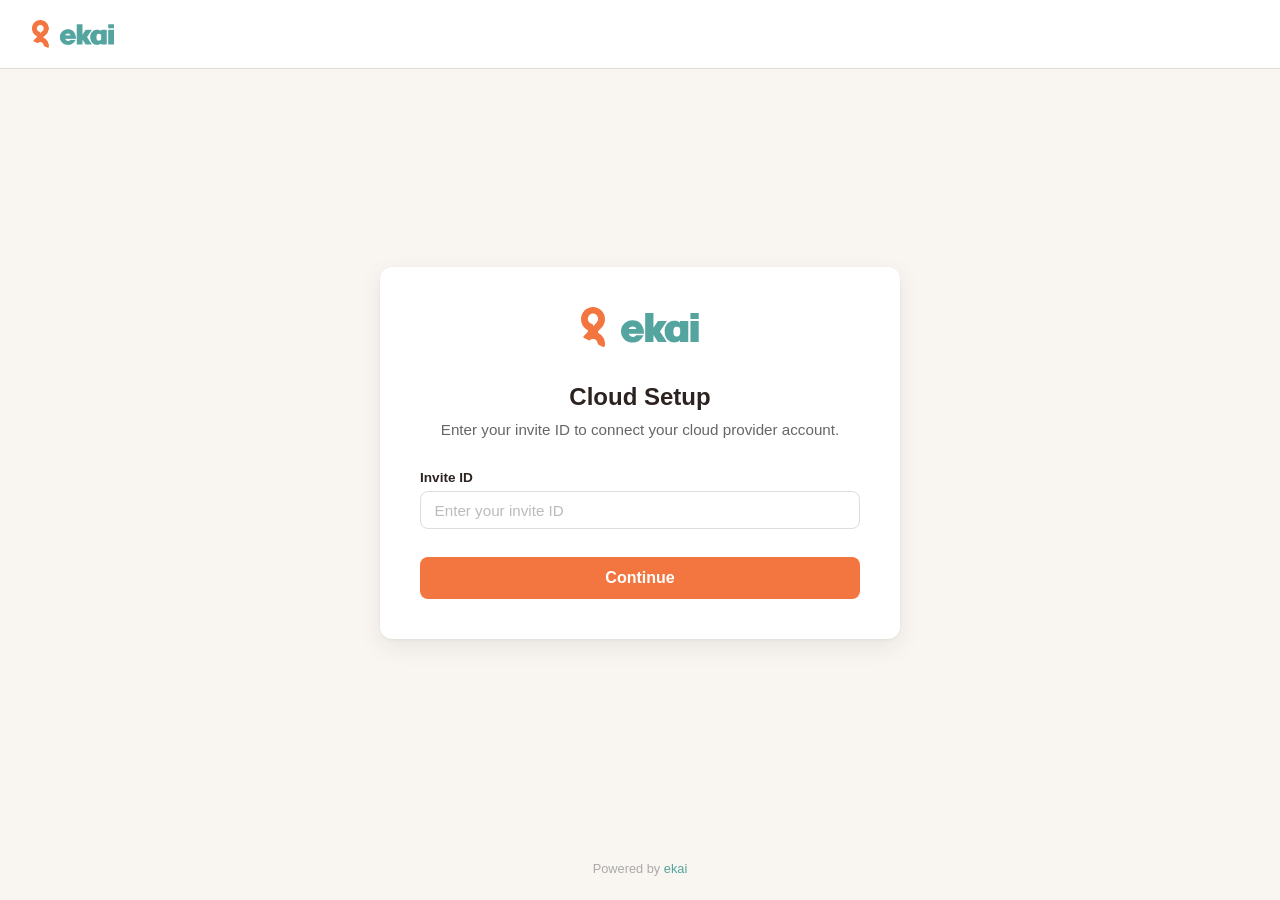
<file: index.html>
<!DOCTYPE html>
<html lang="en">
<head>
    <meta charset="UTF-8">
    <meta name="viewport" content="width=device-width, initial-scale=1.0">
    <title>ekai - Cloud Setup</title>
    <link rel="icon" type="image/png" href="/assets/favicon.png">
    <link rel="stylesheet" href="/main.css">
</head>
<body>
    <header class="header">
        <img src="/assets/ekai-logo-full.png" alt="ekai" height="28">
    </header>

    <div class="page-content">
        <div class="container invite-card">
            <div class="logo">
                <img src="/assets/ekai-logo.svg" alt="ekai" height="40">
            </div>
            <h1>Cloud Setup</h1>
            <p>Enter your invite ID to connect your cloud provider account.</p>
            <form id="invite-form">
                <div class="field">
                    <label for="invite-id">Invite ID</label>
                    <input type="text" id="invite-id" name="invite-id" required placeholder="Enter your invite ID">
                </div>
                <button type="submit">Continue</button>
            </form>
        </div>
    </div>

    <div class="footer">
        Powered by <a href="https://yourekai.com" target="_blank">ekai</a>
    </div>

    <script>
        document.getElementById('invite-form').addEventListener('submit', function(e) {
            e.preventDefault();
            const inviteId = document.getElementById('invite-id').value.trim();
            if (inviteId) {
                window.location.href = '/cloud-setup/' + encodeURIComponent(inviteId);
            }
        });
    </script>
</body>
</html>
</file>
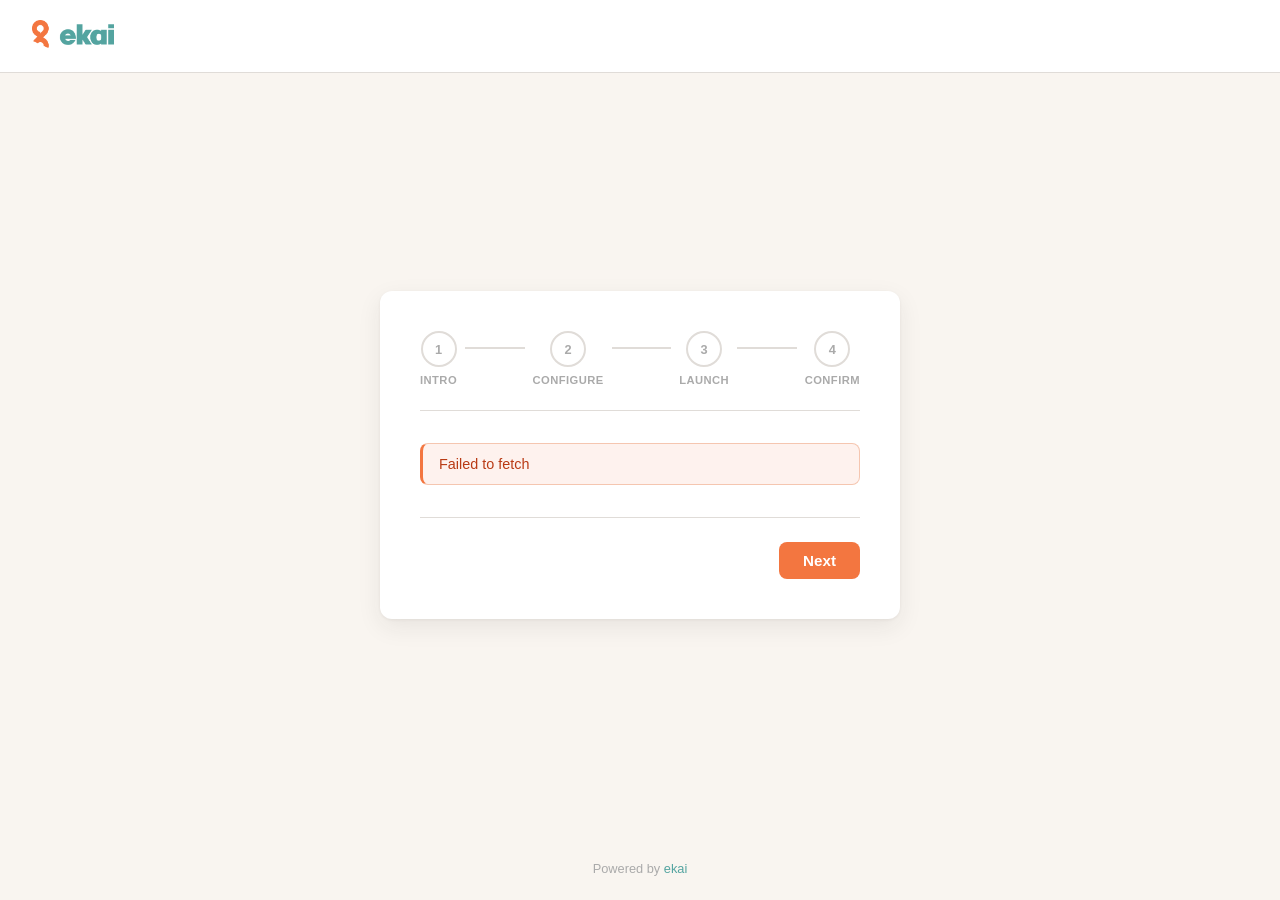
<file: cloud-setup.html>
<!doctype html>
<html lang="en">
  <head>
    <meta charset="UTF-8" />
    <meta name="viewport" content="width=device-width, initial-scale=1.0" />
    <title>ekai - AWS Provider Setup</title>
    <link rel="icon" type="image/png" href="/assets/favicon.png" />
    <link rel="stylesheet" href="/main.css" />
  </head>
  <body>
    <header class="header">
      <a href="/"><img src="/assets/ekai-logo-full.png" alt="ekai" height="28" /></a>
    </header>

    <div class="page-content">
      <div class="container">
        <nav class="progress">
          <div class="progress-step" data-step="1">
            <div class="progress-dot">1</div>
            <span class="progress-label">Intro</span>
          </div>
          <div class="progress-line"></div>
          <div class="progress-step" data-step="2">
            <div class="progress-dot">2</div>
            <span class="progress-label">Configure</span>
          </div>
          <div class="progress-line"></div>
          <div class="progress-step" data-step="3">
            <div class="progress-dot">3</div>
            <span class="progress-label">Launch</span>
          </div>
          <div class="progress-line"></div>
          <div class="progress-step" data-step="4">
            <div class="progress-dot">4</div>
            <span class="progress-label">Confirm</span>
          </div>
          <div class="progress-line progress-line-help"></div>
          <div class="progress-step progress-step-help" data-step="5">
            <div class="progress-dot">5</div>
            <span class="progress-label">Help</span>
          </div>
        </nav>

        <p id="error" class="error" hidden></p>

        <!-- Loading state -->
        <div id="loading" class="step-panel" style="text-align: center; color: var(--ekai-text-muted); padding: 2rem 0">
          Loading invite details...
        </div>

        <!-- Step 1: Intro -->
        <div id="step-1" class="step-panel" hidden>
          <h1>AWS Provider Setup</h1>
          <p>
            This wizard will connect your AWS account to ekai by creating a
            CloudFormation stack that sets up the required IAM roles for CI/CD.
          </p>
          <p>Before you begin, make sure you have:</p>
          <ul>
            <li>Your 12-digit AWS Account ID</li>
            <li>Access to the AWS region where you want to deploy</li>
            <li>Permission to create CloudFormation stacks and IAM roles</li>
          </ul>
        </div>

        <!-- Step 2: Configure -->
        <div id="step-2" class="step-panel" hidden>
          <h1>Configure AWS</h1>
          <form id="provider-form" novalidate>
            <div class="field">
              <label for="account-id">AWS Account ID</label>
              <input
                type="text"
                id="account-id"
                name="accountId"
                placeholder="123456789012"
                required
                maxlength="14"
                pattern="[\d\-]{12,14}"
                inputmode="numeric"
              />
              <span id="account-id-warning" class="field-warning" hidden>
                AWS Account ID must be exactly 12 digits
              </span>
            </div>
            <div class="field">
              <label for="region">AWS Region</label>
              <select id="region" name="region" required>
                <option value="us-east-1">US East 1 (N. Virginia)</option>
                <option value="us-east-2" selected>US East 2 (Ohio)</option>
                <option value="us-west-1">US West 1 (N. California)</option>
                <option value="us-west-2">US West 2 (Oregon)</option>
                <option value="eu-west-1">EU West 1 (Ireland)</option>
                <option value="eu-west-2">EU West 2 (London)</option>
                <option value="eu-west-3">EU West 3 (Paris)</option>
                <option value="eu-central-1">EU Central 1 (Frankfurt)</option>
                <option value="ap-northeast-1">AP Northeast 1 (Tokyo)</option>
                <option value="ap-northeast-2">AP Northeast 2 (Seoul)</option>
                <option value="ap-southeast-1">AP Southeast 1 (Singapore)</option>
                <option value="ap-southeast-2">AP Southeast 2 (Sydney)</option>
                <option value="ap-south-1">AP South 1 (Mumbai)</option>
                <option value="ca-central-1">CA Central 1 (Central)</option>
                <option value="sa-east-1">SA East 1 (Sao Paulo)</option>
              </select>
            </div>
          </form>
        </div>

        <!-- Step 3: Launch -->
        <div id="step-3" class="step-panel" hidden>
          <h2>Create CloudFormation Stack</h2>
          <p>
            To allow GitHub Actions to securely deploy to your AWS account, you
            need to create an OIDC provider and an IAM role in your AWS account.
          </p>
          <p>
            The easiest way to set this up is to deploy a CloudFormation stack,
            which will create the necessary resources for you.
          </p>
          <h3>Next Steps</h3>
          <ol>
            <li>
              Clicking the "Launch" button below will open the AWS console in
              a new tab
            </li>
            <li>
              Scroll to the bottom, check the "I acknowledge that AWS
              CloudFormation might create IAM resources" checkbox
            </li>
            <li>Click "Create stack" to deploy the CloudFormation stack</li>
            <li>
              Wait for the stack status to show
              <span style="display: inline-flex; align-items: center; gap: 6px; color: #2e7d32; font-weight: bold; font-size: 1.1em; vertical-align: middle;">
                <svg xmlns="http://www.w3.org/2000/svg" width="20" height="20" viewBox="0 0 24 24" fill="none" stroke="#2e7d32" stroke-width="2.5">
                  <circle cx="12" cy="12" r="10" />
                  <path stroke-linecap="round" stroke-linejoin="round" d="M8 12l3 3 5-6" />
                </svg>
                CREATE_COMPLETE
              </span><span style="vertical-align: middle;"> before proceeding</span>
            </li>
            <li>Come back to this tab for the final step</li>
          </ol>
        </div>

        <!-- Step 6: Success -->
        <div id="step-6" class="step-panel" hidden>
          <div class="success-icon">
            <svg xmlns="http://www.w3.org/2000/svg" fill="none" viewBox="0 0 24 24" stroke="currentColor" stroke-width="2.5">
              <path stroke-linecap="round" stroke-linejoin="round" d="M4.5 12.75l6 6 9-13.5" />
            </svg>
          </div>
          <h2>You're all set!</h2>
          <p>Your AWS account has been successfully connected to ekai. You can now close this window.</p>
        </div>

        <!-- Step 4: Confirm -->
        <div id="step-4" class="step-panel" hidden>
          <h2>Complete Setup in AWS</h2>
          <p>The AWS CloudFormation console has been opened in a new tab.</p>
          <p>
            If the tab didn't open, your browser may have blocked the popup.
            <a id="cf-link" href="#" target="_blank">Click here to open it.</a>
          </p>
          <h3>Confirm</h3>
          <ol>
            <li>Opened the CloudFormation template in the AWS console</li>
            <li>
              Checked the "I acknowledge that AWS CloudFormation might create IAM
              resources" checkbox
            </li>
            <li>Clicked "Create stack" to deploy the CloudFormation stack</li>
          </ol>
          <p>
            You will know the stack was created successfully when the status
            shows
            <span style="display: inline-flex; align-items: center; gap: 6px; color: #2e7d32; font-weight: bold; font-size: 1.1em;">
              <svg xmlns="http://www.w3.org/2000/svg" width="20" height="20" viewBox="0 0 24 24" fill="none" stroke="#2e7d32" stroke-width="2.5">
                <circle cx="12" cy="12" r="10" />
                <path stroke-linecap="round" stroke-linejoin="round" d="M8 12l3 3 5-6" />
              </svg>
              CREATE_COMPLETE
            </span>
          </p>
          <p>
            After you've created the CloudFormation stack, click the "Confirm"
            button below to complete the setup process.
          </p>
          <p id="confirm-error" class="error" hidden></p>
          <hr />
          <p>
            Having issues?
            <a href="#" id="troubleshoot-link">Troubleshooting</a>
          </p>
        </div>

        <!-- Step 5: Help -->
        <div id="step-5" class="step-panel" hidden>
          <h2>Troubleshooting</h2>

          <h3>1. Parameters not set correctly</h3>
          <p>
            If the CloudFormation parameters appear empty or incorrect, you can
            set them manually in the AWS console. Use the values below:
          </p>
          <table class="troubleshoot-table">
            <tr>
              <td><strong>OIDC Provider Issuer URL</strong></td>
              <td><code id="ts-issuer"></code> <button class="copy-btn" aria-label="Copy" title="Copy to clipboard">&#128203;</button></td>
            </tr>
            <tr>
              <td><strong>OIDC Trusted Subject Patterns</strong></td>
              <td><code id="ts-subjects"></code> <button class="copy-btn" aria-label="Copy" title="Copy to clipboard">&#128203;</button></td>
            </tr>
            <tr>
              <td><strong>OIDC Trusted Audiences</strong></td>
              <td><code id="ts-audiences"></code> <button class="copy-btn" aria-label="Copy" title="Copy to clipboard">&#128203;</button></td>
            </tr>
            <tr>
              <td><strong>CI Role Name</strong></td>
              <td><code id="ts-rolename"></code> <button class="copy-btn" aria-label="Copy" title="Copy to clipboard">&#128203;</button></td>
            </tr>
            <tr>
              <td><strong>Retain S3 Bucket on Delete</strong></td>
              <td><code>true</code> <button class="copy-btn" aria-label="Copy" title="Copy to clipboard">&#128203;</button></td>
            </tr>
          </table>
          <p>
            Copy these values into the corresponding fields in the CloudFormation
            "Parameters" section before clicking "Create stack".
          </p>

          <hr />

          <h3>2. Stack already exists</h3>
          <p>
            If you see an error that the stack <code>defang-cd</code> already exists,
            you need to delete the existing stack first:
          </p>
          <ol>
            <li>Go to the <strong>AWS CloudFormation console</strong></li>
            <li>Find the stack named <strong>defang-cd</strong></li>
            <li>Select it and click <strong>Delete Stack</strong></li>
            <li>Wait for the deletion to complete</li>
            <li>Come back here, click <strong>Back</strong>, then <strong>Launch</strong> again to re-create the stack</li>
          </ol>
        </div>

        <div class="actions">
          <button id="btn-back" type="button" class="btn-secondary" hidden>
            Back
          </button>
          <button id="btn-next" type="button">Next</button>
        </div>
      </div>
    </div>

    <div class="footer">
      Powered by <a href="https://yourekai.com" target="_blank">ekai</a>
    </div>

    <script src="/main.js"></script>
  </body>
</html>
</file>
<file: main.css>
/* ── ekai Brand Tokens ── */
:root {
  --ekai-orange: #F37640;
  --ekai-orange-hover: #e0632f;
  --ekai-teal: #54A4A0;
  --ekai-teal-light: #E4F1F1;
  --ekai-neutral-warm: #F9F5F0;
  --ekai-dark: #2C2321;
  --ekai-text: #333;
  --ekai-text-muted: #666;
  --ekai-border: #e0dcd8;
  --ekai-bg: #F9F5F0;
  --ekai-white: #fff;
  --radius: 12px;
  --radius-sm: 8px;
}

*, *::before, *::after {
  box-sizing: border-box;
}

body {
  margin: 0;
  font-family: -apple-system, BlinkMacSystemFont, 'Segoe UI', Roboto, 'Helvetica Neue', Arial, sans-serif;
  background: var(--ekai-bg);
  color: var(--ekai-text);
  min-height: 100vh;
  display: flex;
  flex-direction: column;
  align-items: center;
}

/* ── Header / Logo Bar ── */

.header {
  width: 100%;
  padding: 1.25rem 2rem;
  display: flex;
  align-items: center;
  gap: 0.5rem;
  background: var(--ekai-white);
  border-bottom: 1px solid var(--ekai-border);
}

.header img {
  height: 28px;
  width: auto;
}

/* ── Layout ── */

.page-content {
  flex: 1;
  display: flex;
  justify-content: center;
  align-items: center;
  width: 100%;
  padding: 2rem 1rem;
}

.container {
  background: var(--ekai-white);
  padding: 2.5rem;
  border-radius: var(--radius);
  box-shadow: 0 1px 3px rgba(44, 35, 33, 0.06), 0 8px 24px rgba(44, 35, 33, 0.08);
  width: 100%;
  max-width: 520px;
}

/* ── Progress indicator ── */

.progress {
  display: flex;
  align-items: center;
  margin-bottom: 2rem;
  padding-bottom: 1.5rem;
  border-bottom: 1px solid var(--ekai-border);
}

.progress-step {
  display: flex;
  flex-direction: column;
  align-items: center;
  gap: 0.4rem;
  flex-shrink: 0;
}

.progress-dot {
  width: 2.25rem;
  height: 2.25rem;
  border-radius: 50%;
  display: flex;
  align-items: center;
  justify-content: center;
  font-size: 0.8rem;
  font-weight: 700;
  border: 2px solid var(--ekai-border);
  color: #aaa;
  background: var(--ekai-white);
  transition: all 0.25s ease;
}

.progress-label {
  font-size: 0.7rem;
  text-transform: uppercase;
  letter-spacing: 0.04em;
  font-weight: 600;
  color: #aaa;
  transition: color 0.25s ease;
}

.progress-line {
  flex: 1;
  height: 2px;
  background: var(--ekai-border);
  margin: 0 0.5rem;
  margin-bottom: 1.25rem;
  transition: background 0.25s ease;
}

.progress-line-help,
.progress-step-help {
  display: none !important;
}

.progress-line-help.visible {
  display: block !important;
}

.progress-step-help.visible {
  display: flex !important;
}

.progress-step.active .progress-dot {
  border-color: var(--ekai-orange);
  background: var(--ekai-orange);
  color: #fff;
}

.progress-step.active .progress-label {
  color: var(--ekai-orange);
}

.progress-step.completed .progress-dot {
  border-color: var(--ekai-teal);
  background: var(--ekai-teal-light);
  color: var(--ekai-teal);
}

.progress-step.completed .progress-label {
  color: var(--ekai-teal);
}

.progress-step.completed + .progress-line {
  background: var(--ekai-teal);
}

/* ── Error ── */

.error {
  margin: 0 0 1.5rem;
  padding: 0.75rem 1rem;
  background: #fef2ee;
  border: 1px solid #f5c6b0;
  border-left: 3px solid var(--ekai-orange);
  border-radius: var(--radius-sm);
  color: #b93a14;
  font-size: 0.9rem;
}

/* ── Step panels ── */

.step-panel h1 {
  margin: 0 0 0.75rem;
  font-size: 1.4rem;
  font-weight: 700;
  color: var(--ekai-dark);
}

.step-panel h2 {
  margin: 0 0 0.75rem;
  font-size: 1.25rem;
  font-weight: 700;
  color: var(--ekai-dark);
}

.step-panel h3 {
  margin: 1.25rem 0 0.5rem;
  font-size: 1rem;
  font-weight: 700;
  color: var(--ekai-dark);
}

.step-panel p,
.step-panel ul,
.step-panel ol {
  margin: 0 0 0.75rem;
  font-size: 0.95rem;
  line-height: 1.6;
  color: var(--ekai-text-muted);
}

.step-panel ul,
.step-panel ol {
  padding-left: 1.25rem;
}

.step-panel li {
  margin-bottom: 0.35rem;
}

.step-panel a {
  color: var(--ekai-teal);
  font-weight: 500;
  text-decoration: none;
}

.step-panel a:hover {
  text-decoration: underline;
}

#step-5 {
  max-height: 520px;
  overflow-y: auto;
  scrollbar-gutter: stable;
}

#step-5::-webkit-scrollbar {
  width: 8px;
}

#step-5::-webkit-scrollbar-thumb {
  background: var(--ekai-border);
  border-radius: 4px;
}

#step-5::-webkit-scrollbar-track {
  background: transparent;
}

/* ── Success step ── */

.step-panel .success-icon {
  display: flex;
  align-items: center;
  justify-content: center;
  width: 56px;
  height: 56px;
  background: var(--ekai-teal-light);
  border-radius: 50%;
  margin-bottom: 1rem;
}

.step-panel .success-icon svg {
  width: 28px;
  height: 28px;
  color: var(--ekai-teal);
}

/* ── Form ── */

.field {
  display: flex;
  flex-direction: column;
  margin-bottom: 1.25rem;
}

label {
  font-size: 0.85rem;
  font-weight: 600;
  margin-bottom: 0.4rem;
  color: var(--ekai-dark);
}

input, select {
  padding: 0.6rem 0.85rem;
  font-size: 0.95rem;
  border: 1px solid var(--ekai-border);
  border-radius: var(--radius-sm);
  outline: none;
  background: var(--ekai-white);
  color: var(--ekai-text);
  transition: border-color 0.2s, box-shadow 0.2s;
}

input:focus, select:focus {
  border-color: var(--ekai-teal);
  box-shadow: 0 0 0 3px rgba(84, 164, 160, 0.15);
}

.field-warning {
  font-size: 0.8rem;
  color: #d32f2f;
  margin-top: 0.3rem;
}


input::placeholder {
  color: #bbb;
}

/* ── Summary ── */

.summary {
  margin: 0 0 1rem;
  display: grid;
  grid-template-columns: auto 1fr;
  gap: 0.5rem 1rem;
  font-size: 0.95rem;
}

.summary dt {
  font-weight: 600;
  color: var(--ekai-text-muted);
}

.summary dd {
  margin: 0;
  color: var(--ekai-dark);
}

.hint {
  font-size: 0.85rem;
  color: #999;
}

/* ── Actions ── */

.actions {
  display: flex;
  justify-content: flex-end;
  gap: 0.75rem;
  margin-top: 2rem;
  padding-top: 1.5rem;
  border-top: 1px solid var(--ekai-border);
}

button {
  padding: 0.625rem 1.5rem;
  font-size: 0.95rem;
  font-weight: 600;
  border: none;
  border-radius: var(--radius-sm);
  cursor: pointer;
  transition: background 0.2s, transform 0.1s;
}

button:active {
  transform: scale(0.98);
}

button:not(.btn-secondary) {
  background: var(--ekai-orange);
  color: #fff;
}

button:not(.btn-secondary):hover {
  background: var(--ekai-orange-hover);
}

.btn-secondary {
  background: var(--ekai-teal-light);
  color: var(--ekai-teal);
}

.btn-secondary:hover {
  background: #d4e8e8;
}

button:disabled {
  opacity: 0.4;
  cursor: not-allowed;
  pointer-events: none;
}

/* ── Invite Form (index page) ── */

.invite-card {
  text-align: center;
}

.invite-card .logo {
  margin-bottom: 2rem;
}

.invite-card .logo img {
  height: 40px;
  width: auto;
}

.invite-card h1 {
  font-size: 1.5rem;
  font-weight: 700;
  color: var(--ekai-dark);
  margin: 0 0 0.5rem;
}

.invite-card p {
  color: var(--ekai-text-muted);
  font-size: 0.95rem;
  margin: 0 0 1.75rem;
  line-height: 1.5;
}

.invite-card .field {
  text-align: left;
}

.invite-card button {
  width: 100%;
  padding: 0.75rem;
  font-size: 1rem;
  margin-top: 0.5rem;
}

/* ── Footer ── */

.footer {
  padding: 1.5rem 2rem;
  text-align: center;
  font-size: 0.8rem;
  color: #aaa;
}

.footer a {
  color: var(--ekai-teal);
  text-decoration: none;
}

.footer a:hover {
  text-decoration: underline;
}

/* ── Troubleshooting Modal ── */

.modal-overlay {
  position: fixed;
  inset: 0;
  background: rgba(0, 0, 0, 0.5);
  display: none;
  align-items: center;
  justify-content: center;
  z-index: 1000;
}

.modal-overlay.visible {
  display: flex;
}

.modal {
  background: var(--ekai-white);
  border-radius: var(--radius-lg);
  max-width: 600px;
  width: 90%;
  max-height: 80vh;
  overflow-y: auto;
  box-shadow: 0 20px 60px rgba(0, 0, 0, 0.2);
}

.modal-header {
  display: flex;
  align-items: center;
  justify-content: space-between;
  padding: 1.25rem 1.5rem;
  border-bottom: 1px solid var(--ekai-border);
}

.modal-header h2 {
  margin: 0;
  font-size: 1.2rem;
}

button.modal-close {
  background: none;
  border: none;
  font-size: 1.5rem;
  cursor: pointer;
  color: var(--ekai-text-muted);
  padding: 0;
  width: 2rem;
  height: 2rem;
  line-height: 1;
  border-radius: 50%;
  display: flex;
  align-items: center;
  justify-content: center;
}

button.modal-close:hover {
  color: var(--ekai-dark);
  background: var(--ekai-teal-light);
}

.modal-body {
  padding: 1.5rem;
}

.modal-body h3 {
  font-size: 1rem;
  margin: 0 0 0.5rem;
  color: var(--ekai-dark);
}

.modal-body p,
.modal-body ol {
  font-size: 0.9rem;
  color: var(--ekai-text-muted);
  line-height: 1.6;
}

.modal-body hr {
  border: none;
  border-top: 1px solid var(--ekai-border);
  margin: 1.25rem 0;
}

.troubleshoot-table {
  width: 100%;
  table-layout: fixed;
  border-collapse: collapse;
  margin: 0.75rem 0;
  font-size: 0.85rem;
}

.troubleshoot-table td {
  padding: 0.5rem 0.6rem;
  border: 1px solid var(--ekai-border);
  vertical-align: middle;
}

.troubleshoot-table td:last-child {
  display: flex;
  align-items: center;
  gap: 0.5rem;
}

.troubleshoot-table td:last-child code {
  flex: 1;
}

.troubleshoot-table td:first-child {
  width: 40%;
  font-size: 0.8rem;
  color: var(--ekai-text-muted);
}

.troubleshoot-table code {
  background: #f5f5f5;
  padding: 0.15rem 0.4rem;
  border-radius: 3px;
  font-size: 0.8rem;
  word-break: break-all;
}

button.copy-btn {
  background: none;
  border: 1px solid var(--ekai-border);
  border-radius: 4px;
  cursor: pointer;
  padding: 2px 5px;
  font-size: 0.85rem;
  vertical-align: middle;
  opacity: 0.6;
  transition: opacity 0.2s;
}

button.copy-btn:hover {
  opacity: 1;
  background: var(--ekai-teal-light);
}

#troubleshoot-link {
  color: var(--ekai-teal);
  text-decoration: none;
  font-weight: 600;
}

#troubleshoot-link:hover {
  text-decoration: underline;
}

/* ── Responsive ── */

@media (max-width: 560px) {
  .container {
    margin: 0;
    border-radius: 0;
    box-shadow: none;
    max-width: 100%;
  }

  .header {
    padding: 1rem 1.25rem;
  }

  .progress-label {
    font-size: 0.62rem;
  }
}
</file>
